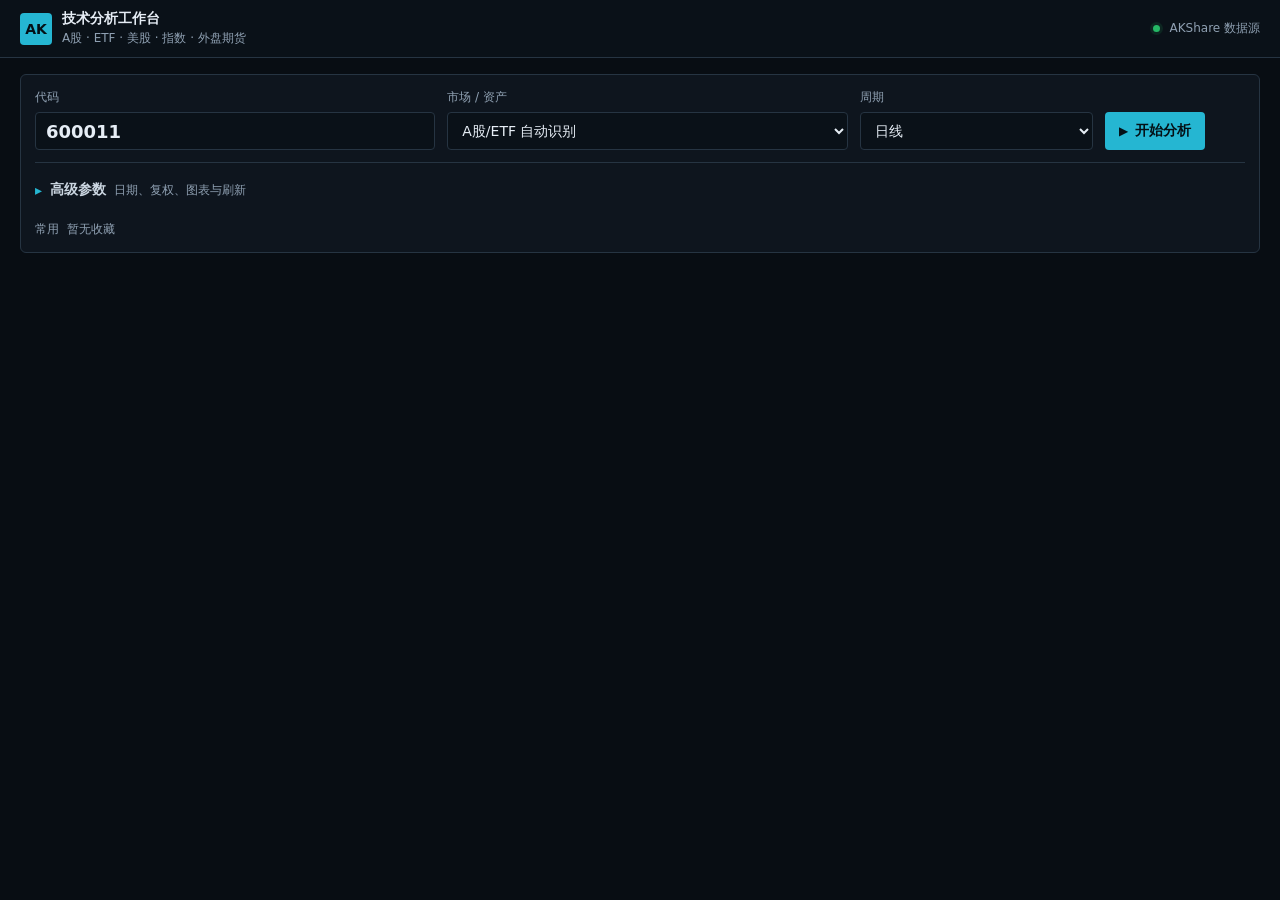
<file: templates/index.html>
<!doctype html>
<html lang="zh-CN">
<head>
  <meta charset="utf-8">
  <meta name="viewport" content="width=device-width, initial-scale=1">
  <title>AKShare 技术分析工作台</title>
  <link rel="icon" href="/static/favicon.svg" type="image/svg+xml">
  <link rel="stylesheet" href="/static/styles.css">
</head>
<body>
  <header class="topbar">
    <div class="brand">
      <span class="brand-mark">AK</span>
      <div><strong>技术分析工作台</strong><small>A股 · ETF · 美股 · 指数 · 外盘期货</small></div>
    </div>
    <div class="source-state"><span class="status-dot"></span> AKShare 数据源</div>
  </header>

  <main>
    <section class="control-band" aria-label="分析参数">
      <form id="analyze-form">
        <label class="symbol-field">
          <span>代码</span>
          <input id="symbol" name="symbol" inputmode="numeric" pattern="[0-9]{6}" maxlength="6" value="600011" required aria-describedby="symbol-hint" autocomplete="off" list="symbol-suggestions">
          <datalist id="symbol-suggestions"></datalist>
          <small id="symbol-hint">示例：600011、510300</small>
        </label>
        <label><span>市场 / 资产</span><select id="asset-type" name="asset_type"><option value="auto">A股/ETF 自动识别</option><option value="cn_stock">A股</option><option value="cn_etf">场内ETF</option><option value="us_stock">美股</option><option value="us_index">美国指数</option><option value="global_future">外盘期货</option></select></label>
        <label><span>周期</span><select id="period" name="period"><option value="daily">日线</option><option value="weekly">周线</option><option value="monthly">月线</option><option value="1m">1分钟</option><option value="5m">5分钟</option><option value="15m">15分钟</option><option value="30m">30分钟</option><option value="60m">60分钟</option></select></label>
        <div class="actions">
          <button id="analyze-button" class="primary" type="submit"><span class="button-icon">▶</span><span>开始分析</span></button>
        </div>
        <details class="parameter-details">
          <summary>高级参数 <span>日期、复权、图表与刷新</span></summary>
          <div class="advanced-parameters">
            <label><span>复权</span><select id="adjust" name="adjust"><option value="qfq">前复权</option><option value="hfq">后复权</option><option value="none">不复权</option></select></label>
            <label><span>开始日期</span><input id="start" name="start" type="date" required></label>
            <label><span>结束日期</span><input id="end" name="end" type="date" required></label>
            <div class="indicator-field">
              <span>图表叠加</span>
              <div class="toggle-row">
                <label class="toggle"><input id="show-ma" type="checkbox" checked><span>MA</span></label>
                <label class="toggle"><input id="show-boll" type="checkbox" checked><span>BOLL</span></label>
                <label class="toggle"><input id="show-levels" type="checkbox" checked><span>关键位</span></label>
                <label class="toggle"><input id="show-kdj" type="checkbox"><span>KDJ</span></label>
                <label class="toggle"><input id="show-history-signals" type="checkbox"><span>历史做多 Trigger</span></label>
              </div>
            </div>
            <div class="refresh-field">
              <span>自动刷新</span>
              <div class="refresh-controls">
                <label class="switch" title="开启自动刷新"><input id="auto-refresh" type="checkbox"><i></i></label>
                <select id="refresh-interval" disabled aria-label="刷新间隔"><option value="60">60秒</option><option value="120">2分钟</option><option value="300">5分钟</option></select>
              </div>
            </div>
          </div>
        </details>
        <div id="quick-instruments" class="quick-instruments" aria-label="常用代码"></div>
      </form>
    </section>

    <section id="message" class="message hidden" role="status"></section>

    <section id="result" class="result hidden">
      <div class="instrument-strip">
        <div class="instrument-header">
          <div class="instrument-title"><span id="security-code"></span><strong id="security-name"></strong><span id="asset-badge" class="badge"></span><button id="favorite-button" class="favorite-button" type="button" title="加入常用" aria-label="加入常用">☆</button></div>
          <a id="download-button" class="secondary disabled" aria-disabled="true" download><span class="download-icon">↓</span><span>下载离线报告</span></a>
        </div>
        <dl class="metrics">
          <div><dt>最新价</dt><dd id="latest-price">--</dd></div>
          <div><dt>涨跌幅</dt><dd id="pct-change">--</dd></div>
          <div><dt>趋势状态</dt><dd id="trend-state">--</dd></div>
          <div><dt>市场状态</dt><dd id="market-regime">--</dd></div>
          <div><dt>技术状态评分</dt><dd id="score">--</dd></div>
          <div><dt>最近支撑</dt><dd id="support">--</dd></div>
          <div><dt>最近阻力</dt><dd id="resistance">--</dd></div>
          <div><dt>ATR%</dt><dd id="atr-pct">--</dd></div>
        </dl>
        <div id="data-line" class="data-line"></div>
        <div id="snapshot-line" class="data-line hidden"></div>
      </div>

      <div class="analysis-grid decision-grid">
        <section class="summary-panel">
          <div class="panel-heading"><h2>当前结论与交易计划</h2><span id="decision-status" class="decision-status">等待分析</span></div>
          <div class="signal-overview">
            <div class="signal-score-row">
              <div class="signal-score-track"><i id="technical-score-fill"></i></div>
              <strong id="score-ring">--</strong>
            </div>
            <div id="decision-banner" class="decision-banner">
              <h3 id="decision-headline">等待分析</h3>
              <p id="decision-summary">--</p>
            </div>
            <dl class="decision-actions">
              <div><dt>空仓计划</dt><dd id="decision-flat-action">--</dd></div>
              <div><dt>持仓计划</dt><dd id="decision-holding-action">--</dd></div>
              <div><dt>触发条件</dt><dd id="decision-trigger">--</dd></div>
              <div><dt>取消观察 / 风控条件</dt><dd id="decision-invalidation">--</dd></div>
              <div><dt>江恩速度背景</dt><dd id="decision-gann-context">--</dd></div>
              <div><dt>威科夫背景</dt><dd id="decision-wyckoff-context">--</dd></div>
            </dl>
            <details id="execution-plan-details" class="audit-details execution-plan-details">
              <summary>执行价格与历史统计 <span>仅在 Trigger 确认后执行</span></summary>
              <dl class="signal-facts">
                <div><dt>当前交易形态</dt><dd id="overview-setup">暂无</dd></div>
                <div><dt>信号质量</dt><dd><span class="signal-score-track"><i id="signal-score-fill"></i></span><strong id="overview-signal-score">--</strong></dd></div>
                <div><dt>历史类似信号</dt><dd id="overview-samples">0 次</dd></div>
                <div><dt>成功率</dt><dd id="overview-win-rate">--</dd></div>
                <div><dt>历史期望 R</dt><dd id="overview-expected-r">--</dd></div>
              </dl>
              <div class="signal-divider"></div>
              <dl class="trade-plan">
                <div><dt>下一根执行区</dt><dd id="overview-entry-zone">--</dd></div>
                <div><dt>失效位</dt><dd id="overview-stop">--</dd></div>
                <div><dt>第一目标</dt><dd id="overview-target-1">--</dd></div>
                <div><dt>第二目标</dt><dd id="overview-target-2">--</dd></div>
                <div><dt>潜在盈亏比</dt><dd id="overview-reward-risk">--</dd></div>
              </dl>
              <p id="decision-validity" class="detail-note"></p>
            </details>
          </div>
          <p id="summary" class="state-summary"></p>
          <div id="scenario" class="scenario hidden"></div>
        </section>
        <section class="evidence-panel warning"><h2>首要风险</h2><ul id="warning-list"></ul></section>
      </div>

      <div class="algorithm-toolbar" aria-label="预测算法图层">
        <strong>理论情景图层</strong>
        <button class="algorithm-toggle active" type="button" data-algorithm="wave" aria-pressed="true"><i></i>波浪理论</button>
        <button class="algorithm-toggle" type="button" data-algorithm="gann" aria-pressed="false"><i></i>江恩理论</button>
        <button class="algorithm-toggle" type="button" data-algorithm="wyckoff" aria-pressed="false"><i></i>威科夫理论</button>
        <span>只控制图形显隐，不会重新计算或重置缩放</span>
      </div>

      <div id="chart" class="chart-shell"></div>

      <div class="evidence-grid">
        <section class="evidence-panel bullish"><h2>偏强证据</h2><ul id="bullish-list"></ul></section>
        <section class="evidence-panel bearish"><h2>偏弱证据</h2><ul id="bearish-list"></ul></section>
      </div>

      <div class="detail-grid">
        <section><h2>评分构成</h2><div id="component-list"></div></section>
        <section>
          <details class="audit-details">
            <summary>指标最新值 <span>审计数据</span></summary>
            <div id="indicator-list" class="indicator-list"></div>
          </details>
        </section>
        <section>
          <details class="audit-details">
            <summary>公式与数据质量 <span>按需查看</span></summary>
            <div class="audit-content"><ul id="formula-list"></ul><ul id="quality-list"></ul></div>
          </details>
        </section>
      </div>
      <div class="insight-grid">
        <section>
          <h2>技术条件历史表现</h2>
          <p id="backtest-summary" class="detail-note"></p>
          <div id="backtest-results" class="backtest-results"></div>
        </section>
        <section>
          <details class="audit-details">
            <summary>缓存与数据质量 <span>采集审计</span></summary>
            <div id="cache-quality" class="quality-summary"></div>
          </details>
        </section>
      </div>
      <div class="insight-grid quant-grid validation-grid">
        <section>
          <h2>历史类似信号统计</h2>
          <div id="quant-history" class="quality-summary"></div>
        </section>
        <section>
          <h2>按执行规则回测</h2>
          <div id="quant-backtest" class="quality-summary"></div>
        </section>
      </div>
      <div class="insight-grid algorithm-detail-grid">
        <section>
          <h2>浪形候选与后市情景</h2>
          <div id="wave-candidates" class="quality-summary"></div>
        </section>
        <section>
          <h2>江恩结构与后市情景</h2>
          <div id="gann-analysis" class="quality-summary"></div>
        </section>
        <section>
          <h2>威科夫结构与后市情景</h2>
          <div id="wyckoff-analysis" class="quality-summary"></div>
        </section>
      </div>
      <div class="insight-grid quant-grid">
        <section>
          <details class="audit-details quant-details">
            <summary>量化规则明细 <span>市场状态与执行参数</span></summary>
            <div class="quant-audit-grid">
              <div><h3>市场状态与交易形态</h3><div id="quant-signal" class="quality-summary"></div></div>
              <div><h3>入场、失效与目标</h3><div id="quant-risk" class="quality-summary"></div></div>
            </div>
          </details>
        </section>
        <section><h2>算法说明</h2><p class="detail-note">预测线均为带确认与失效条件的结构情景，不是确定价格或时间预测。</p></section>
      </div>
      <div class="insight-grid audit-grid">
        <section>
          <details class="audit-details factor-details">
            <summary>Factor Snapshot <span>高级审计数据</span></summary>
            <div id="factor-snapshot" class="indicator-list"></div>
          </details>
        </section>
      </div>
      <p class="disclaimer">历史统计不代表未来收益，信号仅为算法研究结果，不构成投资建议。行情由第三方数据源提供，可能存在延迟、缺失或误差。</p>
    </section>
  </main>
  <div id="favorite-context-menu" class="favorite-context-menu hidden" role="menu">
    <button id="remove-favorite" type="button" role="menuitem">取消收藏</button>
  </div>
  <script src="/static/app.js" defer></script>
</body>
</html>
</file>
<file: static/styles.css>
:root {
  color-scheme: dark;
  --bg: #080d13;
  --surface: #0e151e;
  --surface-2: #121c27;
  --line: #263442;
  --muted: #8fa0b2;
  --text: #e6edf5;
  --accent: #25b6d2;
  --gold: #f2b84b;
  --up: #ef5350;
  --down: #25b865;
  --radius: 6px;
}

* { box-sizing: border-box; }
html, body { max-width: 100%; overflow-x: hidden; }
body { margin: 0; min-width: 320px; background: var(--bg); color: var(--text); font-family: Inter, "Microsoft YaHei", system-ui, sans-serif; font-size: 14px; letter-spacing: 0; }
button, input, select { font: inherit; }
.topbar { height: 58px; border-bottom: 1px solid var(--line); display: flex; align-items: center; justify-content: space-between; padding: 0 max(20px, calc((100vw - 1540px) / 2)); background: #0a1118; }
.brand { display: flex; align-items: center; gap: 10px; }
.brand-mark { width: 32px; height: 32px; display: grid; place-items: center; background: var(--accent); color: #041016; font-weight: 800; border-radius: 4px; }
.brand strong, .brand small { display: block; }
.brand small { color: var(--muted); font-size: 12px; margin-top: 2px; }
.source-state { color: var(--muted); font-size: 12px; }
.status-dot { display: inline-block; width: 7px; height: 7px; margin-right: 6px; border-radius: 50%; background: var(--down); box-shadow: 0 0 0 3px rgb(37 184 101 / 12%); }
main { width: 100%; max-width: 1580px; min-width: 0; margin: 0 auto; padding: 16px 20px 30px; }
.control-band { border: 1px solid var(--line); border-radius: var(--radius); background: var(--surface); padding: 14px; }
#analyze-form { display: grid; grid-template-columns: minmax(180px, 1.2fr) minmax(210px, 1.2fr) minmax(130px, .7fr) minmax(140px, auto); gap: 12px; align-items: end; }
#analyze-form > *, #analyze-form > label, .indicator-field, .refresh-field { min-width: 0; }
.quick-instruments { grid-column: 1 / -1; display: flex; align-items: center; gap: 6px; flex-wrap: wrap; padding-top: 2px; }
.quick-instruments::before { content: "常用"; color: var(--muted); font-size: 12px; margin-right: 2px; }
.quick-item { display: inline-flex; min-height: 40px; border: 1px solid var(--line); border-radius: 4px; overflow: hidden; background: #0a1118; }
.quick-item button { min-height: 38px; border: 0; border-radius: 0; color: #b9c8d6; background: transparent; cursor: pointer; font-size: 12px; }
.quick-code { padding: 0 8px; }
.quick-item:hover { border-color: var(--accent); }
.quick-item:hover .quick-code { color: #74d9eb; }
.quick-instruments.empty::after { content: "暂无收藏"; color: var(--muted); font-size: 12px; }
.favorite-context-menu { position: fixed; z-index: 10000; min-width: 112px; padding: 4px; border: 1px solid var(--line); border-radius: 4px; background: #111a24; box-shadow: 0 10px 28px rgb(0 0 0 / 35%); }
.favorite-context-menu button { width: 100%; height: 40px; padding: 0 10px; border: 0; border-radius: 3px; background: transparent; color: #e6edf5; text-align: left; cursor: pointer; }
.favorite-context-menu button:hover, .favorite-context-menu button:focus { background: rgb(239 68 68 / 12%); color: #ff8986; outline: none; }
#analyze-form label > span, .indicator-field > span, .refresh-field > span { display: block; color: var(--muted); font-size: 12px; margin-bottom: 6px; }
input, select { width: 100%; height: 38px; border: 1px solid var(--line); background: #0a1118; color: var(--text); border-radius: 4px; padding: 0 10px; outline: none; }
input:focus, select:focus { border-color: var(--accent); box-shadow: 0 0 0 2px rgb(37 182 210 / 12%); }
.symbol-field { position: relative; }
.symbol-field input { font-size: 18px; font-weight: 700; font-variant-numeric: tabular-nums; }
.symbol-field small { display: none; }
.toggle-row { display: flex; height: 38px; border: 1px solid var(--line); border-radius: 4px; overflow: hidden; }
.toggle { flex: 1; cursor: pointer; position: relative; }
.toggle + .toggle { border-left: 1px solid var(--line); }
.toggle input { position: absolute; opacity: 0; pointer-events: none; }
.toggle span { height: 100%; display: grid !important; place-items: center; margin: 0 !important; color: var(--muted) !important; font-size: 12px !important; }
.toggle input:checked + span { background: rgb(37 182 210 / 15%); color: #74d9eb !important; }
.refresh-controls { display: flex; align-items: center; gap: 7px; height: 38px; }
.refresh-controls select { width: 84px; }
.switch { width: 44px; height: 44px; position: relative; display: block; }
.switch input { opacity: 0; position: absolute; }
.switch i { position: absolute; width: 36px; height: 22px; top: 11px; left: 4px; background: #334252; border-radius: 12px; cursor: pointer; }
.switch i::after { content: ""; position: absolute; width: 16px; height: 16px; top: 3px; left: 3px; border-radius: 50%; background: #cad5e0; transition: transform .18s; }
.switch input:checked + i { background: var(--accent); }
.switch input:checked + i::after { transform: translateX(14px); background: #041016; }
.actions { display: flex; min-width: 0; gap: 8px; }
.primary, .secondary { min-width: 0; height: 38px; border-radius: 4px; padding: 0 13px; border: 1px solid transparent; display: inline-flex; align-items: center; justify-content: center; gap: 7px; white-space: nowrap; overflow: hidden; text-overflow: ellipsis; cursor: pointer; text-decoration: none; }
.primary { background: var(--accent); color: #041016; font-weight: 700; }
.secondary { color: var(--text); border-color: var(--line); background: var(--surface-2); }
.primary:disabled, .secondary.disabled { opacity: .45; cursor: not-allowed; pointer-events: none; }
.button-icon, .download-icon { font-size: 12px; }
.parameter-details { grid-column: 1 / -1; border-top: 1px solid var(--line); padding-top: 10px; }
.parameter-details summary { display: inline-flex; align-items: center; min-height: 34px; gap: 8px; color: #cbd6e1; cursor: pointer; font-weight: 700; list-style: none; }
.parameter-details summary::-webkit-details-marker { display: none; }
.parameter-details summary::before { content: "▸"; color: var(--accent); transition: transform .16s ease; }
.parameter-details[open] summary::before { transform: rotate(90deg); }
.parameter-details summary span { color: var(--muted); font-size: 12px; font-weight: 400; }
.advanced-parameters { display: grid; grid-template-columns: repeat(3, minmax(130px, .8fr)) minmax(280px, 1.5fr) minmax(140px, .7fr); gap: 12px; align-items: end; padding-top: 10px; }
.message { margin-top: 14px; border: 1px solid var(--line); border-left: 3px solid var(--accent); background: var(--surface); padding: 13px; border-radius: 4px; color: #cbd6e1; }
.message.error { border-left-color: var(--up); color: #ffb6b4; }
.hidden { display: none !important; }
.result { margin-top: 14px; }
.instrument-strip { border: 1px solid var(--line); background: var(--surface); border-radius: var(--radius) var(--radius) 0 0; padding: 14px; }
.instrument-header { display: flex; justify-content: space-between; align-items: center; gap: 12px; }
.instrument-header .secondary { min-width: 150px; }
.instrument-title { display: flex; align-items: center; gap: 9px; flex-wrap: wrap; }
.instrument-title > span:first-child { font-size: 19px; font-weight: 800; font-variant-numeric: tabular-nums; }
.instrument-title strong { font-size: 17px; }
.badge { border: 1px solid #3b5368; color: #9edce7; padding: 3px 6px; border-radius: 3px; font-size: 12px; }
.favorite-button { width: 40px; height: 40px; margin-left: 2px; border: 1px solid var(--line); border-radius: 4px; background: #0a1118; color: var(--muted); cursor: pointer; font-size: 20px; line-height: 1; }
.favorite-button:hover, .favorite-button.active { border-color: var(--gold); color: var(--gold); }
.metrics { display: grid; grid-template-columns: repeat(8, minmax(90px, 1fr)); gap: 1px; margin: 14px 0 10px; background: var(--line); border: 1px solid var(--line); }
.metrics div { background: #0a1118; padding: 9px 11px; min-width: 0; }
.metrics dt { color: var(--muted); font-size: 12px; }
.metrics dd { margin: 5px 0 0; font-weight: 700; font-size: 16px; white-space: nowrap; overflow: hidden; text-overflow: ellipsis; font-variant-numeric: tabular-nums; }
.positive { color: var(--up) !important; }
.negative { color: var(--down) !important; }
.global-market .positive { color: var(--down) !important; }
.global-market .negative { color: var(--up) !important; }
.data-line { color: var(--muted); font-size: 12px; line-height: 1.6; }
.data-line + .data-line { margin-top: 5px; color: #b7c6d5; }
.chart-shell { width: 100%; min-width: 0; min-height: 620px; border: 1px solid var(--line); border-top: 0; background: #0b1017; overflow: hidden; }
.chart-shell .plotly-graph-div, .chart-shell .js-plotly-plot, .chart-shell .plot-container { width: 100% !important; max-width: 100%; }
.analysis-grid { display: grid; grid-template-columns: minmax(0, 1.65fr) minmax(260px, .85fr); border: 1px solid var(--line); border-top: 0; }
.decision-grid { border-top: 0; background: var(--surface); }
.algorithm-toolbar { display: flex; align-items: center; gap: 9px; min-height: 54px; padding: 8px 14px; border: 1px solid var(--line); border-top: 0; background: #0a1118; }
.algorithm-toolbar > strong { margin-right: 4px; font-size: 13px; }
.algorithm-toolbar > span { color: var(--muted); font-size: 12px; }
.algorithm-toggle { display: inline-flex; align-items: center; gap: 7px; min-height: 38px; padding: 0 13px; border: 1px solid var(--line); border-radius: 4px; background: var(--surface-2); color: #aebcca; cursor: pointer; font-weight: 700; }
.algorithm-toggle i { width: 8px; height: 8px; border-radius: 50%; background: #526273; }
.algorithm-toggle.active { border-color: #3c99aa; background: rgb(37 182 210 / 12%); color: #dff9fd; }
.algorithm-toggle[data-algorithm="wave"].active i { background: var(--accent); box-shadow: 0 0 0 3px rgb(37 182 210 / 13%); }
.algorithm-toggle[data-algorithm="gann"].active { border-color: #8b5fb0; background: rgb(192 132 252 / 10%); }
.algorithm-toggle[data-algorithm="gann"].active i { background: #c084fc; box-shadow: 0 0 0 3px rgb(192 132 252 / 13%); }
.algorithm-toggle[data-algorithm="wyckoff"].active { border-color: #b7791f; background: rgb(250 204 21 / 10%); }
.algorithm-toggle[data-algorithm="wyckoff"].active i { background: #facc15; box-shadow: 0 0 0 3px rgb(250 204 21 / 13%); }
.algorithm-toggle:focus-visible { outline: 2px solid var(--accent); outline-offset: 2px; }
.analysis-grid > section { padding: 16px; min-width: 0; }
.analysis-grid > section + section { border-left: 1px solid var(--line); }
h2 { margin: 0 0 12px; font-size: 16px; font-weight: 700; }
h3 { margin: 0 0 8px; font-size: 13px; }
.panel-heading { display: flex; justify-content: space-between; align-items: center; }
.score-caption { color: var(--muted); font-size: 12px; }
.summary-panel p { color: #c7d1dc; line-height: 1.7; }
.score-ring { width: 42px; height: 42px; border: 2px solid var(--gold); color: var(--gold); border-radius: 50%; display: grid; place-items: center; font-weight: 800; }
.signal-overview { margin-top: 14px; }
.decision-status { padding: 4px 9px; border: 1px solid var(--line); border-radius: 999px; color: var(--muted); font-size: 12px; font-weight: 800; }
.decision-status.status-long_trigger { border-color: #2f855a; color: #68d391; }
.decision-status.status-exit_trigger,.decision-status.status-conflict { border-color: #c05621; color: #f6ad55; }
.decision-status.status-watch { border-color: #b7791f; color: #f6d365; }
.decision-status.status-active_after_trigger { border-color: #3182ce; color: #90cdf4; }
.decision-banner { margin-top: 12px; padding: 12px 14px; border-left: 3px solid #64748b; background: rgb(15 23 34 / 72%); }
.decision-banner.status-long_trigger { border-left-color: #22c55e; }
.decision-banner.status-exit_trigger,.decision-banner.status-conflict { border-left-color: #f97316; }
.decision-banner.status-watch { border-left-color: #eab308; }
.decision-banner.status-active_after_trigger { border-left-color: #4299e1; }
.decision-banner h3 { margin: 0 0 5px; color: #edf2f7; font-size: 17px; }
.decision-banner p { margin: 0; line-height: 1.55; }
.decision-actions { margin: 8px 0 0; }
.decision-actions > div { display: grid; grid-template-columns: 120px minmax(0, 1fr); gap: 12px; padding: 7px 0; border-bottom: 1px solid rgb(38 52 66 / 65%); }
.decision-actions dt { color: var(--muted); }
.decision-actions dd { margin: 0; color: #e7edf4; line-height: 1.5; }
.execution-plan-details { margin-top: 10px; }
.signal-score-row { display: grid; grid-template-columns: 1fr 38px; align-items: center; gap: 10px; }
.signal-score-row > strong { color: var(--gold); font-size: 20px; text-align: right; }
.signal-score-track { display: inline-block; width: 100%; height: 8px; overflow: hidden; border-radius: 2px; background: #263442; vertical-align: middle; }
.signal-score-track i { display: block; width: 0; height: 100%; background: linear-gradient(90deg,#bb7b22,var(--gold)); transition: width .25s ease; }
.signal-facts,.trade-plan { margin: 14px 0 0; }
.signal-facts > div,.trade-plan > div { display: flex; justify-content: space-between; align-items: center; gap: 12px; padding: 7px 0; border-bottom: 1px solid rgb(38 52 66 / 65%); }
.signal-facts dt,.trade-plan dt { color: var(--muted); }
.signal-facts dd,.trade-plan dd { margin: 0; color: #e7edf4; font-weight: 700; text-align: right; }
.signal-facts dd:has(.signal-score-track) { display: grid; grid-template-columns: minmax(76px,1fr) 30px; align-items: center; gap: 8px; width: 58%; }
.signal-facts dd strong { color: var(--gold); }
.signal-divider { height: 1px; margin: 15px 0 5px; background: linear-gradient(90deg,transparent,var(--line),transparent); }
.trade-plan dd { color: #dfc274; }
.state-summary { margin: 14px 0 0; font-size: 13px; color: #b8c6d3 !important; }
ul { padding-left: 17px; margin: 0; color: #b5c2cf; line-height: 1.65; }
li + li { margin-top: 5px; }
.bullish h2 { color: #ff8986; }
.bearish h2 { color: #67d99a; }
.warning h2 { color: var(--gold); }
.scenario { margin-top: 12px; padding: 10px; border-left: 2px solid var(--gold); background: rgb(242 184 75 / 7%); color: #d7c89d; font-size: 13px; line-height: 1.6; }
.evidence-grid { display: grid; grid-template-columns: repeat(2, minmax(0, 1fr)); border: 1px solid var(--line); border-top: 0; }
.evidence-grid > section { min-width: 0; padding: 16px; }
.evidence-grid > section + section { border-left: 1px solid var(--line); }
.detail-grid { display: grid; grid-template-columns: 1.1fr 1.2fr 1fr; border: 1px solid var(--line); border-top: 0; }
.detail-grid > section { padding: 16px; min-width: 0; }
.detail-grid > section + section { border-left: 1px solid var(--line); }
.component { display: grid; grid-template-columns: 68px 1fr 34px; align-items: center; gap: 9px; margin: 10px 0; font-size: 13px; }
.component-track { height: 5px; background: #273443; overflow: hidden; border-radius: 3px; }
.component-bar { height: 100%; background: var(--accent); }
.indicator-list { display: grid; grid-template-columns: repeat(3, 1fr); gap: 1px; background: var(--line); }
.indicator-list div { display: flex; justify-content: space-between; background: #0b121a; padding: 9px; gap: 6px; font-size: 12px; }
.indicator-list span { color: var(--muted); }
.audit-details summary { display: flex; align-items: center; min-height: 36px; gap: 8px; cursor: pointer; color: #edf4fb; font-size: 14px; font-weight: 700; list-style: none; }
.audit-details summary::-webkit-details-marker { display: none; }
.audit-details summary::before { content: "▸"; color: var(--accent); transition: transform 0.16s ease; }
.audit-details[open] summary::before { transform: rotate(90deg); }
.audit-details summary span { color: var(--muted); font-size: 12px; font-weight: 400; }
.audit-details > :not(summary) { margin-top: 12px; }
.audit-content ul + ul { margin-top: 10px; padding-top: 10px; border-top: 1px solid var(--line); }
.wave-card { padding: 10px 11px; border: 1px solid var(--line); border-left: 3px solid var(--accent); border-radius: 4px; background: #0a1118; }
.wave-card + .wave-card { margin-top: 8px; }
.wave-card-head { display: flex; justify-content: space-between; align-items: baseline; gap: 10px; color: #e7eef5; }
.wave-card-secondary > summary { cursor: pointer; list-style: none; }
.wave-card-secondary > summary::-webkit-details-marker { display: none; }
.wave-card-secondary > summary::before { content: "▸"; margin-right: 7px; color: var(--accent); }
.wave-card-secondary[open] > summary::before { content: "▾"; }
.wave-card-head strong { font-size: 14px; }
.wave-fit { color: #74d9eb; font-variant-numeric: tabular-nums; white-space: nowrap; }
.wave-meta { margin-top: 6px; color: var(--muted); font-size: 12px; }
.wave-scenario { margin-top: 7px; padding-top: 7px; border-top: 1px solid rgb(38 52 66 / 70%); color: #c9d5df; }
.wave-scenario + .wave-scenario { margin-top: 4px; padding-top: 0; border-top: 0; }
.wave-history { margin-top: 8px; padding: 8px 9px; border-radius: 3px; background: rgb(37 182 210 / 7%); color: #a9cbd3; line-height: 1.6; }
.wave-note { margin-top: 9px; color: var(--muted); line-height: 1.6; }
.wave-evidence { margin-top: 9px; border-top: 1px solid rgb(38 52 66 / 70%); padding-top: 7px; }
.wave-evidence summary { min-height: 32px; color: #9fc0c8; cursor: pointer; font-weight: 700; list-style: none; }
.wave-evidence summary::-webkit-details-marker { display: none; }
.wave-evidence summary::before { content: "▸"; margin-right: 7px; color: var(--accent); }
.wave-evidence[open] summary::before { content: "▾"; }
.insight-grid { display: grid; grid-template-columns: 1.6fr 1fr; border: 1px solid var(--line); border-top: 0; }
.algorithm-detail-grid { grid-template-columns: repeat(3, minmax(0, 1fr)); }
.insight-grid > section { padding: 16px; min-width: 0; }
.insight-grid > section + section { border-left: 1px solid var(--line); }
.detail-note { color: var(--muted); font-size: 13px; line-height: 1.6; }
.backtest-results { display: grid; grid-template-columns: repeat(3, 1fr); gap: 1px; background: var(--line); }
.backtest-results div { display: flex; flex-direction: column; gap: 5px; padding: 10px; background: #0b121a; }
.backtest-results span, .quality-summary { color: #b8c5d1; font-size: 13px; line-height: 1.7; }
.quality-summary div + div { margin-top: 3px; }
.gann-status-card { border: 1px solid rgb(168 85 247 / 68%); border-radius: 5px; background: rgb(88 28 135 / 18%); overflow: hidden; box-shadow: inset 3px 0 0 #a855f7; }
.gann-status-head { display: flex; justify-content: space-between; gap: 10px; padding: 9px 11px; border-bottom: 1px solid rgb(168 85 247 / 48%); background: rgb(88 28 135 / 20%); }
.gann-status-head strong { color: #e9d5ff; letter-spacing: .08em; }
.gann-status-head span { color: var(--muted); font-size: 12px; }
.gann-status-facts { margin: 0; padding: 4px 11px 8px; }
.gann-status-facts > div { display: grid; grid-template-columns: 110px minmax(0, 1fr); gap: 10px; padding: 5px 0; border-bottom: 1px solid rgb(38 52 66 / 55%); }
.gann-status-facts dt { color: var(--muted); }
.gann-status-facts dd { margin: 0; color: #e5e7eb; overflow-wrap: anywhere; }
.gann-scenarios { margin-top: 9px; }
.gann-scenario { padding: 8px 10px; border-left: 3px solid #a855f7; background: rgb(88 28 135 / 20%); line-height: 1.55; }
.gann-scenario + .gann-scenario { margin-top: 6px; }
.gann-scenario.secondary { border-left-width: 2px; background: rgb(49 46 129 / 18%); opacity: .78; }
.gann-scenario-title { display: flex; justify-content: space-between; gap: 8px; color: #eee6f8; font-weight: 700; }
.gann-scenario-title span { color: #ddd6fe; font-size: 11px; font-weight: 500; white-space: nowrap; }
.gann-structure-details { margin-top: 9px; border-top: 1px solid rgb(38 52 66 / 70%); }
.gann-structure-details summary { min-height: 34px; display: flex; align-items: center; color: #ddd6fe; cursor: pointer; font-weight: 700; list-style: none; }
.gann-structure-details summary::-webkit-details-marker { display: none; }
.gann-structure-details summary::before { content: "▸"; margin-right: 7px; }
.gann-structure-details[open] summary::before { content: "▾"; }
.gann-structure-grid > div { display: grid; grid-template-columns: 105px minmax(0, 1fr); gap: 8px; padding: 5px 0; }
.gann-structure-grid strong { color: #b9a4cf; }
.gann-layer-toggle { display: inline-flex; align-items: center; gap: 7px; cursor: pointer; }
.gann-layer-toggle input { width: 14px; height: 14px; margin: 0; accent-color: #c084fc; }
.gann-structure-grid span, .gann-validation-note { color: var(--muted); overflow-wrap: anywhere; }
.quant-audit-grid { display: grid; grid-template-columns: repeat(2, minmax(0, 1fr)); gap: 20px; }
.audit-grid { grid-template-columns: 1fr; }
.disclaimer { margin: 0; padding: 13px 16px; border: 1px solid #594826; border-top: 0; background: #18160f; color: #d8c792; font-size: 12px; text-align: center; }
@media (max-width: 1100px) { .advanced-parameters { grid-template-columns: repeat(3, minmax(0, 1fr)); } .indicator-field { grid-column: span 2; } }
@media (max-width: 900px) { main { padding: 10px; } .topbar { padding: 0 12px; } #analyze-form { grid-template-columns: repeat(2, minmax(0, 1fr)); } .actions { grid-column: 1 / -1; } .actions .primary { width: 100%; } .advanced-parameters { grid-template-columns: repeat(2, minmax(0, 1fr)); } .indicator-field { grid-column: 1 / -1; } .metrics { grid-template-columns: repeat(2, minmax(0, 1fr)); } .metrics div:last-child:nth-child(odd) { grid-column: 1 / -1; } .analysis-grid, .detail-grid, .insight-grid, .evidence-grid { grid-template-columns: 1fr; } .analysis-grid > section + section, .detail-grid > section + section, .insight-grid > section + section, .evidence-grid > section + section { border-left: 0; border-top: 1px solid var(--line); } .chart-shell { min-height: 540px; } .quant-audit-grid { grid-template-columns: 1fr; } }
@media (max-width: 520px) { .source-state { display: none; } #analyze-form { grid-template-columns: 1fr; } .advanced-parameters { grid-template-columns: 1fr; } .indicator-field, .refresh-field, .actions { grid-column: auto; } input, select, .primary, .secondary, .parameter-details summary { min-height: 44px; } .actions > * { flex: 1; padding: 0 8px; } .instrument-header { align-items: stretch; flex-direction: column; } .instrument-header .secondary { width: 100%; } .metrics { grid-template-columns: repeat(2, minmax(0, 1fr)); } .indicator-list { grid-template-columns: repeat(2, 1fr); } .algorithm-toolbar { align-items: stretch; flex-wrap: wrap; } .algorithm-toolbar > strong { width: 100%; } .algorithm-toolbar > span { width: 100%; line-height: 1.5; } .algorithm-toggle { flex: 1; justify-content: center; min-height: 44px; } .chart-shell { min-height: 500px; } .wave-card-head { align-items: flex-start; flex-direction: column; gap: 5px; } }
</file>
